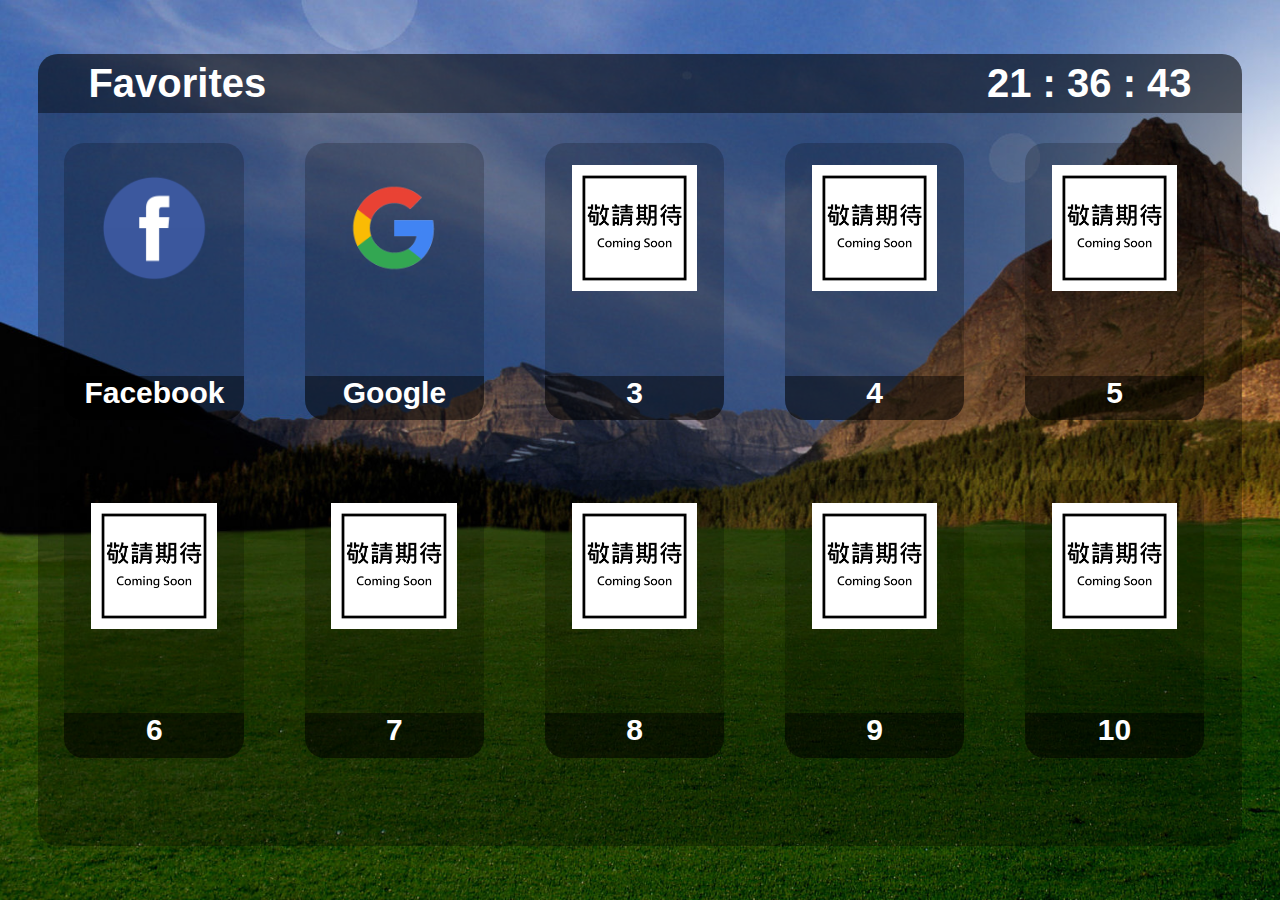
<file: Lesson/index.html>
<!DOCTYPE html>
<head>
	<meta charset="UTF-8">
	<link rel="stylesheet" type="text/css" href="index.css">
	<script src="https://ajax.googleapis.com/ajax/libs/jquery/3.1.1/jquery.min.js"></script>
	<title>Lesson</title>
</head>
<body>
	<div id="background">
		<section>	
			<article class="box" id="darken">
				<div class="box-h1 bold up-border-radius" id="darken">
					<div class="left">Favorites</div>
					<div  id="time" class="right">Time</div>
				</div>
				<div class="box wiggle" id="littlebox">
					<a href="https://www.facebook.com/"><img src="img/fb.png"></a>
					<div class="box-h2 bold">Facebook</div>
				</div>
				<div class="box wiggle" id="littlebox">
					<a href="https://www.google.com/"><img src="img/google.png"></a>
					<div class="box-h2 bold">Google</div>
				</div>
				<div class="box wiggle" id="littlebox">
					<a href=""><img src="img/comingsoon.jpg"></a>
					<div class="box-h2 bold">3</div>
				</div>
				<div class="box wiggle" id="littlebox">
					<a href=""><img src="img/comingsoon.jpg"></a>
					<div class="box-h2 bold">4</div>
				</div>
				<div class="box wiggle" id="littlebox">
					<a href=""><img src="img/comingsoon.jpg"></a>
					<div class="box-h2 bold">5</div>
				</div>
				<div class="box wiggle" id="littlebox">
					<a href=""><img src="img/comingsoon.jpg"></a>
					<div class="box-h2 bold">6</div>
				</div>
				<div class="box wiggle" id="littlebox">
					<a href=""><img src="img/comingsoon.jpg"></a>
					<div class="box-h2 bold">7</div>
				</div>
				<div class="box wiggle" id="littlebox">
					<a href=""><img src="img/comingsoon.jpg"></a>
					<div class="box-h2 bold">8</div>
				</div>
				<div class="box wiggle" id="littlebox">
					<a href=""><img src="img/comingsoon.jpg"></a>
					<div class="box-h2 bold">9</div>
				</div>
				<div class="box wiggle" id="littlebox">
					<a href=""><img src="img/comingsoon.jpg"></a>
					<div class="box-h2 bold">10</div>
				</div>
			</article>
		</section>
	</div>
	<script src="index.js"></script>
</body>
</html>
</file>
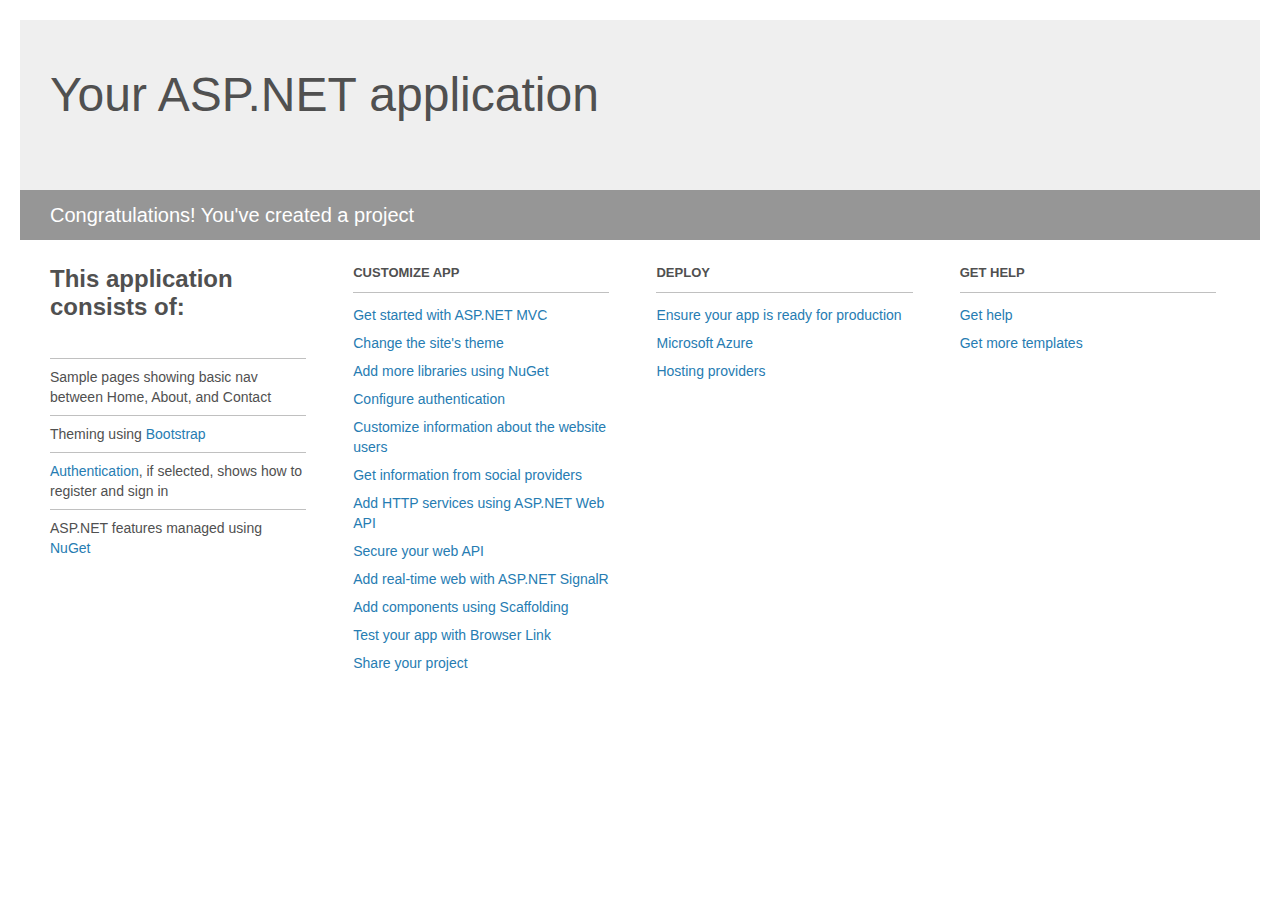
<file: LessonMVC/LessonMVC/Project_Readme.html>
﻿<!DOCTYPE html>
<html lang="en">
<head>
    <meta charset="utf-8" />
    <title>Your ASP.NET application</title>
    <style>
        body {
            background: #fff;
            color: #505050;
            font: 14px 'Segoe UI', tahoma, arial, helvetica, sans-serif;
            margin: 20px;
            padding: 0;
        }

        #header {
            background: #efefef;
            padding: 0;
        }

        h1 {
            font-size: 48px;
            font-weight: normal;
            margin: 0;
            padding: 0 30px;
            line-height: 150px;
        }

        p {
            font-size: 20px;
            color: #fff;
            background: #969696;
            padding: 0 30px;
            line-height: 50px;
        }

        #main {
            padding: 5px 30px;
        }

        .section {
            width: 21.7%;
            float: left;
            margin: 0 0 0 4%;
        }

            .section h2 {
                font-size: 13px;
                text-transform: uppercase;
                margin: 0;
                border-bottom: 1px solid silver;
                padding-bottom: 12px;
                margin-bottom: 8px;
            }

            .section.first {
                margin-left: 0;
            }

                .section.first h2 {
                    font-size: 24px;
                    text-transform: none;
                    margin-bottom: 25px;
                    border: none;
                }

                .section.first li {
                    border-top: 1px solid silver;
                    padding: 8px 0;
                }

            .section.last {
                margin-right: 0;
            }

        ul {
            list-style: none;
            padding: 0;
            margin: 0;
            line-height: 20px;
        }

        li {
            padding: 4px 0;
        }

        a {
            color: #267cb2;
            text-decoration: none;
        }

            a:hover {
                text-decoration: underline;
            }
    </style>
</head>
<body>

    <div id="header">
        <h1>Your ASP.NET application</h1>
        <p>Congratulations! You've created a project</p>
    </div>

    <div id="main">
        <div class="section first">
            <h2>This application consists of:</h2>
            <ul>
                <li>Sample pages showing basic nav between Home, About, and Contact</li>
                <li>Theming using <a href="http://go.microsoft.com/fwlink/?LinkID=615519">Bootstrap</a></li>
                <li><a href="http://go.microsoft.com/fwlink/?LinkID=615520">Authentication</a>, if selected, shows how to register and sign in</li>
                <li>ASP.NET features managed using <a href="http://go.microsoft.com/fwlink/?LinkID=320756">NuGet</a></li>
            </ul>
        </div>

        <div class="section">
            <h2>Customize app</h2>
            <ul>
                <li><a href="http://go.microsoft.com/fwlink/?LinkID=615541">Get started with ASP.NET MVC</a></li>
                <li><a href="http://go.microsoft.com/fwlink/?LinkID=615523">Change the site's theme</a></li>
                <li><a href="http://go.microsoft.com/fwlink/?LinkID=615524">Add more libraries using NuGet</a></li>
                <li><a href="http://go.microsoft.com/fwlink/?LinkID=615542">Configure authentication</a></li>
                <li><a href="http://go.microsoft.com/fwlink/?LinkID=615526">Customize information about the website users</a></li>
                <li><a href="http://go.microsoft.com/fwlink/?LinkID=615527">Get information from social providers</a></li>
                <li><a href="http://go.microsoft.com/fwlink/?LinkID=615528">Add HTTP services using ASP.NET Web API</a></li>
                <li><a href="http://go.microsoft.com/fwlink/?LinkID=615529">Secure your web API</a></li>
                <li><a href="http://go.microsoft.com/fwlink/?LinkID=615530">Add real-time web with ASP.NET SignalR</a></li>
                <li><a href="http://go.microsoft.com/fwlink/?LinkID=615531">Add components using Scaffolding</a></li>
                <li><a href="http://go.microsoft.com/fwlink/?LinkID=615532">Test your app with Browser Link</a></li>
                <li><a href="http://go.microsoft.com/fwlink/?LinkID=615533">Share your project</a></li>
            </ul>
        </div>

        <div class="section">
            <h2>Deploy</h2>
            <ul>
                <li><a href="http://go.microsoft.com/fwlink/?LinkID=615534">Ensure your app is ready for production</a></li>
                <li><a href="http://go.microsoft.com/fwlink/?LinkID=615535">Microsoft Azure</a></li>
                <li><a href="http://go.microsoft.com/fwlink/?LinkID=615536">Hosting providers</a></li>
            </ul>
        </div>

        <div class="section last">
            <h2>Get help</h2>
            <ul>
                <li><a href="http://go.microsoft.com/fwlink/?LinkID=615537">Get help</a></li>
                <li><a href="http://go.microsoft.com/fwlink/?LinkID=615538">Get more templates</a></li>
            </ul>
        </div>
    </div>

</body>
</html>
</file>
<file: Lesson/index.css>
html,body { 	
 	width: 100%;
	height: 100%;
	margin: 0;
}

#background{
	width: 100%;
	height: 100%;
	background-size: cover;
	overflow: hidden;
	background-image: url('img/background.jpg');
}

section{
	width: 100%;
	height: 100%;
}

article{
	top: 6%;
	left: 3%;
	width: 94%;
	height: 88%;
}

.box{
	position: relative;
	display: inline-block;
	border-radius: 20px;
	background: rgba(0,0,0,.3);
}

.bold{
	font-weight: bold;
}

.up-border-radius{
	border-radius: 20px 20px 0 0;
	background: rgba(0,0,0,.4);
}

#littlebox{
	display: inline-block;
	width:  14.95%;
	height: 35%;
	margin: 2.5% 2.5% 2.5% calc(2.5% - 4px);
	background: rgba(0,0,0,.2);
}

.box-h1 {
	font-size: 40px;
	color: white;
	font-family:'Helvetica Neue','Helvetica';
}

.box-h1 *{
	display: inline-block;
	position: relative;
}

.box-h1 .left{
	padding-top: 7px;
	padding-left: 50px;
	padding-bottom: 7px;
}

.box-h1 .right{
	position:absolute;
	right: 0px;
	padding-top: 7px;
	padding-right: 50px;
	padding-bottom: 7px;
}

.box-h2 {
	position: absolute;
	width: 100%;
	bottom: 0px;
	height: 16%;
	border-radius:0 0 20px 20px;
	font-size:30px;
	color: white;
	font-family:'Helvetica Neue',Helvetica,arial,sans-serif;
	text-align: center;
	background: rgba(0, 0, 0, .45);
}

img{
	position: relative;
	top: 8%;
	left: 15%;	
	width: 70%;
}

img:hover{
	-moz-transition: -moz-transform 0.2s ease;
	-webkit-transition: -webkit-transform 0.2s ease;
	-ms-transition: -ms-transform 0.2s ease;
	transition: transform 0.2s ease;
	transform: scale(1.1);
}

@keyframes wiggle {
    0% { transform: rotate(0deg); }
   25% { transform: rotate(2.5deg); }
   50% { transform: rotate(0deg); }
   75% { transform: rotate(-2.5deg); }
  100% { transform: rotate(0deg); }
}

.wiggle {
    animation: none;
}

.wiggle:hover {
  animation: wiggle 0.2s infinite;
}
</file>
